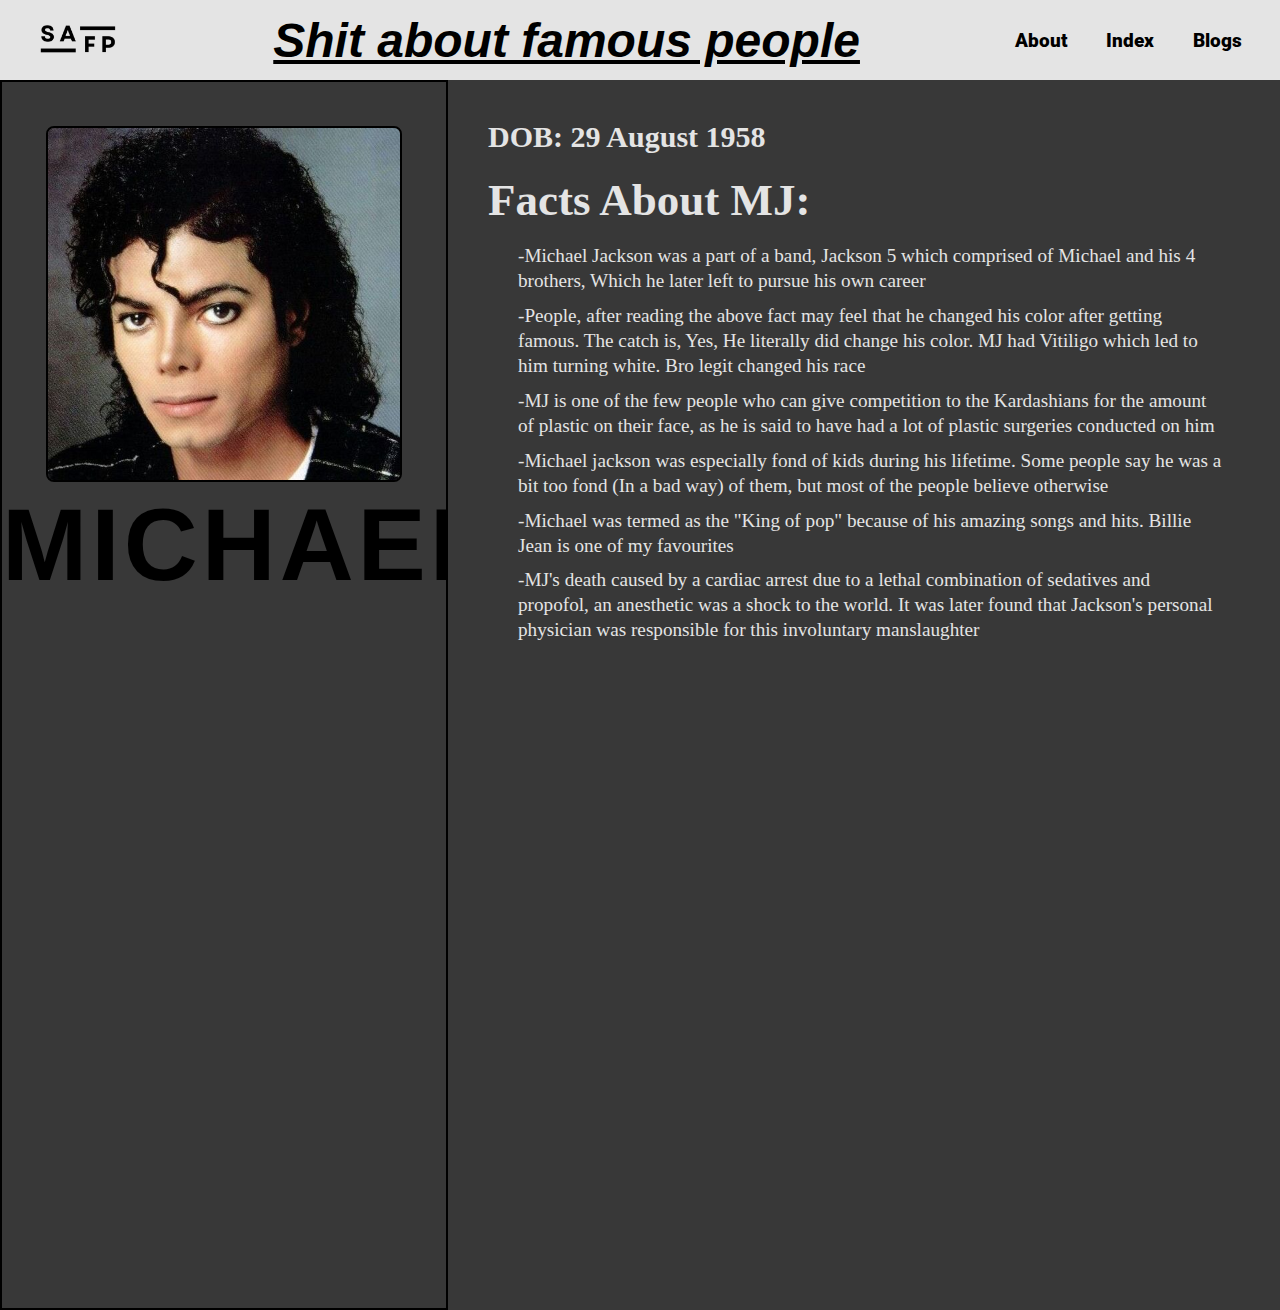
<file: Website/michael.html>
<!DOCTYPE html>
<html lang="en">
<head>
   <meta charset="UTF-8">
   <meta name="viewport" content="width=device-width, initial-scale=1.0">
   <title>Document</title>
   <link rel="stylesheet" href="adolf.css">
   <link rel="preconnect" href="https://fonts.googleapis.com">
   <link rel="preconnect" href="https://fonts.gstatic.com" crossorigin>
   <link href="https://fonts.googleapis.com/css2?family=Roboto:ital,wght@0,100;0,300;0,400;0,500;0,700;0,900;1,100;1,300;1,400;1,500;1,700;1,900&display=swap" rel="stylesheet">
</head>
<body>
   <div id="main">
       <div class="nav">
           <div id="logo">
               <img src="Ft.png" alt="" width="80px" height = 80px>
           </div>
           <div id="nav_center">
               <h2>Shit about famous people</h2>
           </div>
           <div class="nav_rt">
               <h4>About</h4>
               <h4>Index</h4>
               <h4>Blogs</h4>
               <i class="ri-menu-line"></i>
           </div>
       </div>
       <div class="center">
           <div id="left">
               <img src="MJ (1).jpg" alt="" height="365px" width="365px">
               <div id="scroll-div">
                   <h1>Michael</h1>
                   <h1>Jackson</h1>
                   <h1>Michael</h1>
                   <h1>Jackson</h1>
               </div>
           </div>
           <div class="right">
               <div id="DOB">
                   <h2>DOB: 29 August 1958 </h2>
               </div>
               <div id="Facts">
                   <h2>Facts About MJ: </h2>
                   <div class="factlist">
                       <p>-Michael Jackson was a part of a band, Jackson 5 which comprised of Michael and his 4 brothers, Which he later left to pursue his own career</p>
                       <p>-People, after reading the above fact may feel that he changed his color after getting famous. The catch is, Yes, He literally did change his color. MJ had Vitiligo which led to him turning white. Bro legit changed his race</p>
                       <p>-MJ is one of the few people who can give competition to the Kardashians for the amount of plastic on their face, as he is said to have had a lot of plastic surgeries conducted on him</p>
                       <p>-Michael jackson was especially fond of kids during his lifetime. Some people say he was a bit too fond (In a bad way) of them, but most of the people believe otherwise</p>
                       <p>-Michael was termed as the "King of pop" because of his amazing songs and hits. Billie Jean is one of my favourites </p>
                       <p>-MJ's death caused by a cardiac arrest due to a lethal combination of sedatives and propofol, an anesthetic was a shock to the world. It was later found that Jackson's personal physician was responsible for this involuntary manslaughter</p>
                   </div>
               </div>
           </div>
       </div>
   </div>
</body>
</html>
</file>
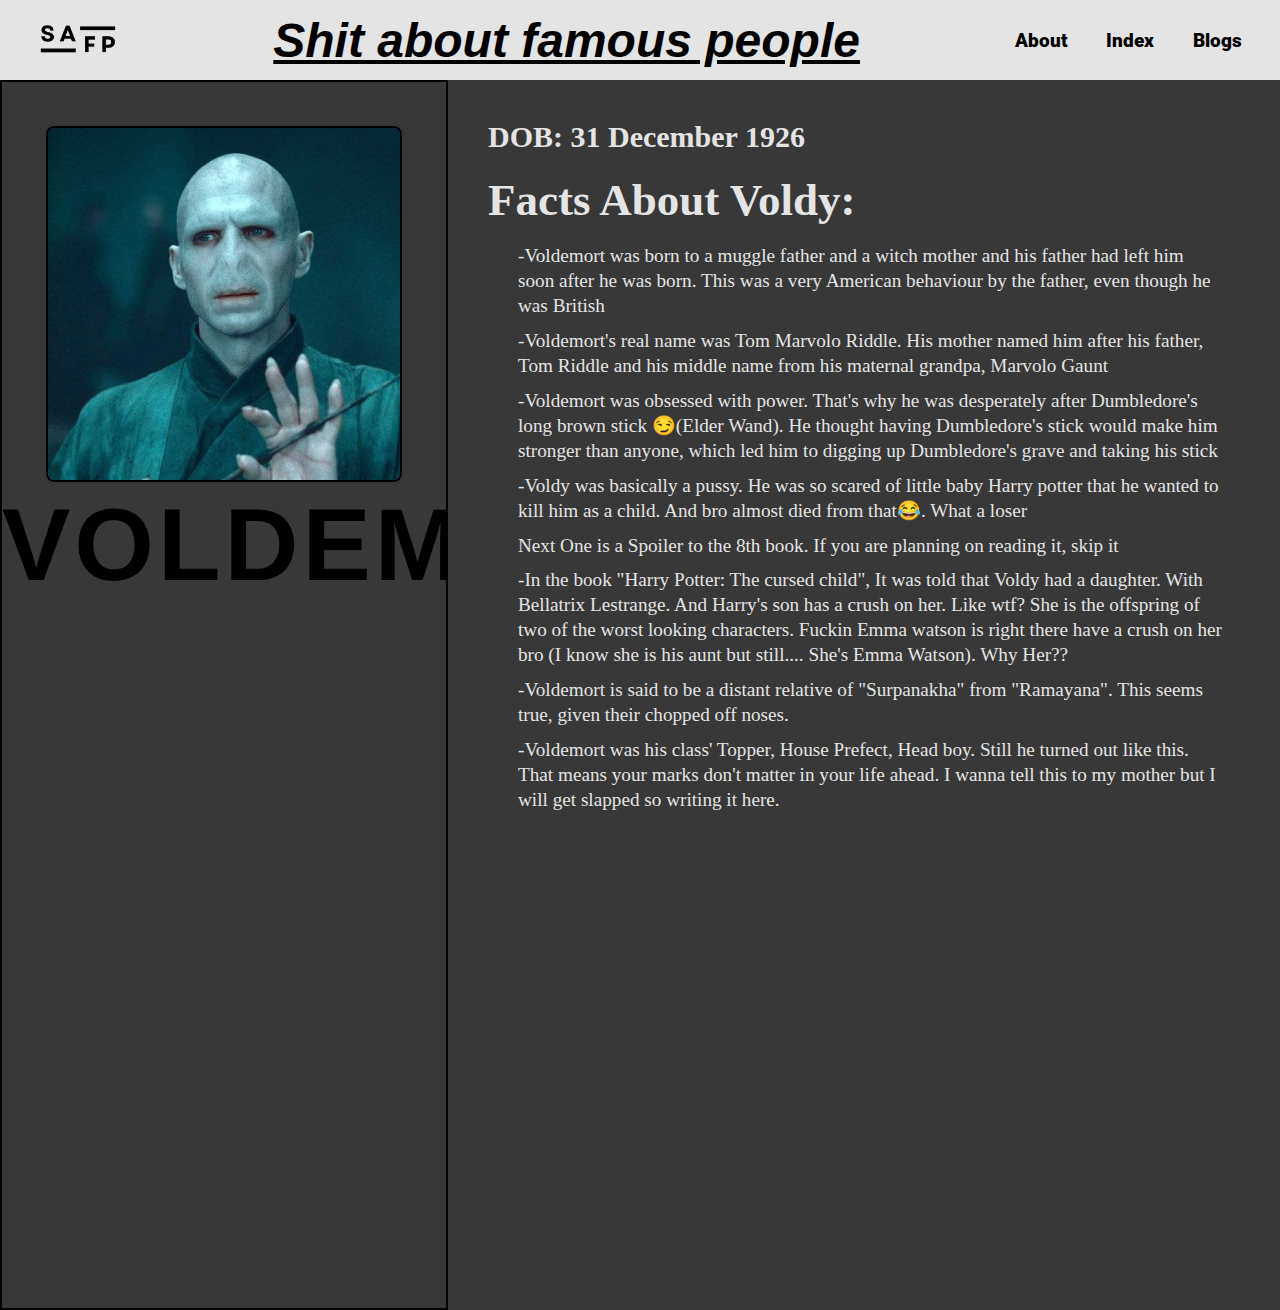
<file: Website/voldemort.html>
<!DOCTYPE html>
<html lang="en">
<head>
   <meta charset="UTF-8">
   <meta name="viewport" content="width=device-width, initial-scale=1.0">
   <title>Document</title>
   <link rel="stylesheet" href="adolf.css">
   <link rel="preconnect" href="https://fonts.googleapis.com">
   <link rel="preconnect" href="https://fonts.gstatic.com" crossorigin>
   <link href="https://fonts.googleapis.com/css2?family=Roboto:ital,wght@0,100;0,300;0,400;0,500;0,700;0,900;1,100;1,300;1,400;1,500;1,700;1,900&display=swap" rel="stylesheet">
</head>
<body>
   <div id="main">
       <div class="nav">
           <div id="logo">
               <img src="Ft.png" alt="" width="80px" height = 80px>
           </div>
           <div id="nav_center">
               <h2>Shit about famous people</h2>
           </div>
           <div class="nav_rt">
               <h4>About</h4>
               <h4>Index</h4>
               <h4>Blogs</h4>
               <i class="ri-menu-line"></i>
           </div>
       </div>
       <div class="center">
           <div id="left">
               <img src="Voldy (1).jpg" alt="" height="365px" width="365px">
               <div id="scroll-div">
                   <h1>Voldemort</h1>
                   <h1>Voldemort</h1>
                   <h1>Voldemort</h1>
               </div>
           </div>
           <div class="right">
               <div id="DOB">
                   <h2>DOB: 31 December 1926 </h2>
               </div>
               <div id="Facts">
                   <h2>Facts About Voldy: </h2>
                   <div class="factlist">
                        <p>-Voldemort was born to a muggle father and a witch mother and his father had left him soon after he was born. This was a very American behaviour by the father, even though he was British</p>
                        <p>-Voldemort's real name was Tom Marvolo Riddle. His mother named him after his father, Tom Riddle and his middle name from his maternal grandpa, Marvolo Gaunt</p>
                        <p>-Voldemort was obsessed with power. That's why he was desperately after Dumbledore's long brown stick 😏(Elder Wand). He thought having Dumbledore's stick would make him stronger than anyone, which led him to digging up Dumbledore's grave and taking his stick</p>
                        <p>-Voldy was basically a pussy. He was so scared of little baby Harry potter that he wanted to kill him as a child. And bro almost died from that😂. What a loser</p>
                        <p>Next One is a Spoiler to the 8th book. If you are planning on reading it, skip it</p>
                        <p>-In the book "Harry Potter: The cursed child", It was told that Voldy had a daughter. With Bellatrix Lestrange. And Harry's son has a crush on her. Like wtf? She is the offspring of two of the worst looking characters. Fuckin Emma watson is right there have a crush on her bro (I know she is his aunt but still.... She's Emma Watson). Why Her??</p>
                        <p>-Voldemort is said to be a distant relative of "Surpanakha" from "Ramayana". This seems true, given their chopped off noses.</p>
                        <p>-Voldemort was his class' Topper, House Prefect, Head boy. Still he turned out like this. That means your marks don't matter in your life ahead. I wanna tell this to my mother but I will get slapped so writing it here.</p>
                   </div>
               </div>
           </div>
       </div>
   </div>
</body>
</html>
</file>
<file: Website/adolf.css>
*{
    margin: 0;
    padding: 0;
    box-sizing: border-box;
}

html,body{
    width: 100%;
    height: 100%;
}

*{
    margin: 0;
    padding: 0;
    box-sizing: border-box;
}

html,body{
    width: 100%;
    height: 100%;
    background-color: #383838;
}

#main{
    height: 100%;
    width: 100%;
    position: relative;
    display:contents;
 
}

.nav{
    height: 80px;
    width: 100%;
    background-color: #e4e4e4;
    display: flex;
    align-items: center;
    justify-content: space-between;
    padding: 0 3vw;
    border: #000;
}

.nav_rt{
    display: flex;
    gap: 3vw;
}

#logo{
    justify-content: center;
}

#nav_center{
    font-size: 2.5vw;
    font-family: 'Segoe UI', Tahoma, Geneva, Verdana, sans-serif;
    font-style:italic;
    font-weight: 300;
    text-decoration: underline;
    align-items: center;
    justify-content: center;
}

.nav_rt h4{
    font-size: 1.5vw;
    font-family: Roboto, sans-serif;
    font-weight: 1000;
}

.nav i{
    font-size: 1.5vw;
    justify-content: center;
    display: none;
}



.center{
    width: 100%;
    height: calc(100% - 80px);
    display: flex;
}

#left{
    width: 35%;
    height: 150%;
    border: 2px solid black;

}

#left img{
    position: relative;
    width: 80%;
    height: auto;
    margin-left: 10%;
    margin-top: 10%;
    border: 2px solid black;
    border-radius: 8px;
}

#scroll-div{
    position: relative;
    width: 100%;
    /* height: 100px; */
    white-space: nowrap;
    overflow-x: auto;
    overflow-y: hidden;
}

#scroll-div::-webkit-scrollbar{
    display: none;
}

#scroll-div h1{
    display: inline-block;
    font-size: 8vmax;
    text-transform: uppercase;
    margin-right: 1%;
    letter-spacing: 4px;
    font-family:'Franklin Gothic Medium', 'Arial Narrow', Arial, sans-serif;
    animation-name: scroll;
    animation-duration: 10s;
    animation-iteration-count: infinite;
    animation-timing-function: linear;
    animation-direction: reverse;
}

@keyframes scroll{
    0%{
        transform: translateX(calc(-100% - 12px));
    }
    100%{
        transform: translateX(0);
    }
}

.right{
    width: 65%;
    height: 100%;
    padding: 40px;
    color: #e4e4e4;
}

#DOB h2{
    font-size: 30px;
    justify-content: center;
}

#Facts{
    margin-top: 20px;
    font-size: 30px;
}

.factlist{
    padding: 18px;
    padding-left: 30px;

}

.factlist p{
    color:#e4e4e4;
    font-size: 1.5vw;
    line-height: 1.3;
    padding-bottom: 10px;
}

@media (max-width:900px) {
    .nav{
        padding: 0 5vw;
    }

    .nav h4{
        font-size: 3.5vw;
        display: none;
    }

    #nav_center{
        font-size: 3.3vw;
    }

    .nav i{
        display: block;
        font-size: 3vw;
        font-weight: 800
    }

    .center{
        display:contents;
        align-items: center;
    }

    #left{
        width: 100%;
        height: 50%;
    }

    .right{
        width: 100%;
        height: 50%;
    }

    .factlist p{
        color:#e4e4e4;
        font-size: 4vw;
        line-height: 1.3;
        padding-bottom: 10px;
    }

    #left img{
        position: relative;
        width: 35vmax;
        height: auto;
        margin-left: 20%;
        margin-top: 10%;
        border: 2px solid black;
        border-radius: 8px;
    }
}
</file>
